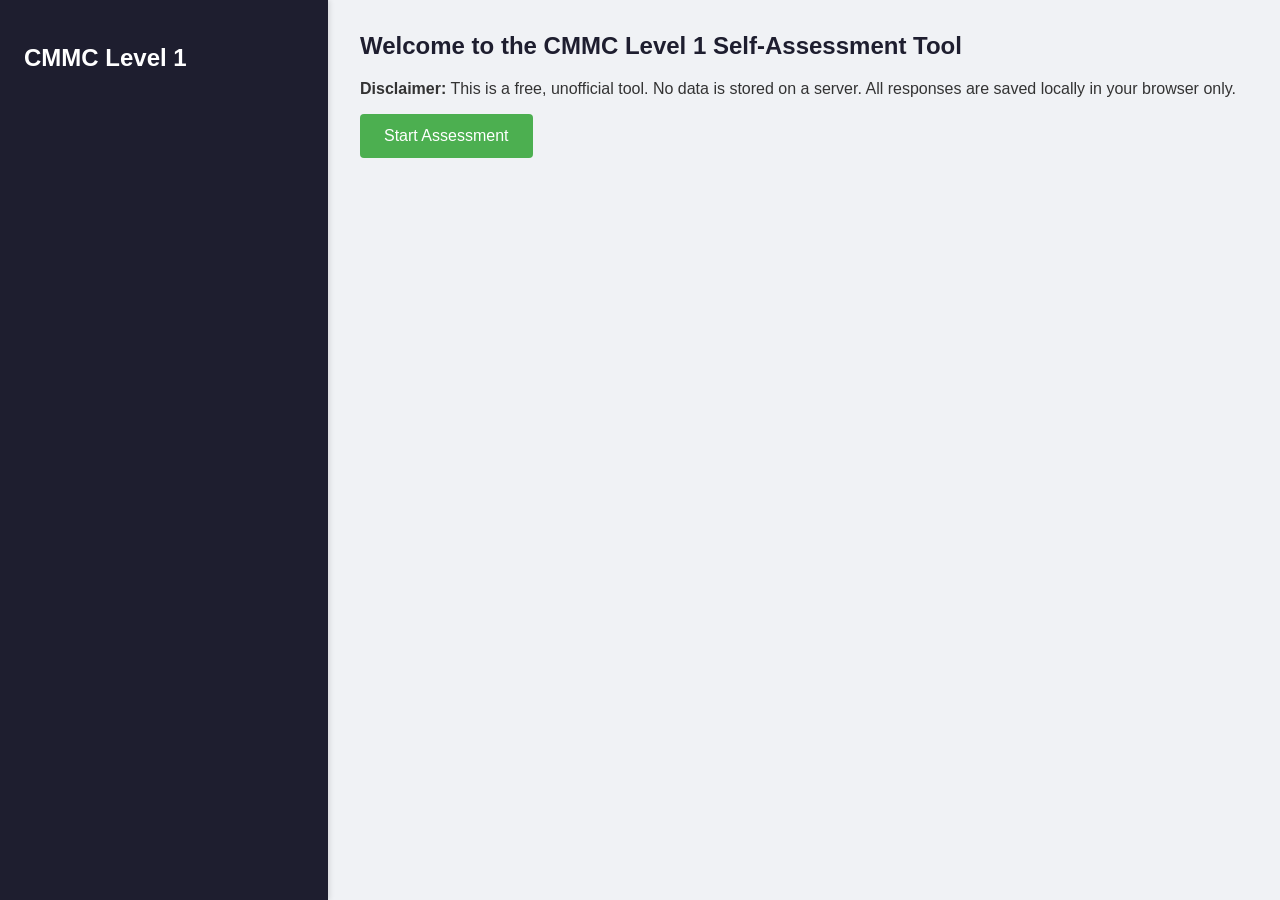
<file: index.html>
<!DOCTYPE html>
<html lang="en">
<head>
  <meta charset="UTF-8" />
  <meta name="viewport" content="width=device-width, initial-scale=1.0" />
  <title>CMMC Level 1 Self-Assessment</title>
  <link rel="stylesheet" href="styles.css" />
  <meta name="theme-color" content="#1e1e2f" />
  <link rel="manifest" href="manifest.json" />
  <link rel="icon" href="favicon.ico" type="image/x-icon" />
</head>
<body>
  <div id="app">
    <aside id="sidebar">
      <h1>CMMC Level 1</h1>
      <nav id="nav"></nav>
      <div id="progress"></div>
    </aside>
    <main id="main">
      <!-- Start screen -->
      <section id="start">
        <h2>Welcome to the CMMC Level 1 Self-Assessment Tool</h2>
        <p><strong>Disclaimer:</strong> This is a free, unofficial tool. No data is stored on a server. All responses are saved locally in your browser only.</p>
        <button id="startBtn">Start Assessment</button>
        <button id="installBtn" hidden>Install App</button>
      </section>
      <!-- Question screen -->
      <section id="question" hidden>
        <div id="question-content"></div>
        <form id="responseForm">
          <fieldset>
            <legend>Status</legend>
            <label for="status-met"><input id="status-met" type="radio" name="status" value="MET" required /> MET</label>
            <label for="status-notmet"><input id="status-notmet" type="radio" name="status" value="NOT MET" /> NOT MET</label>
            <label for="status-na"><input id="status-na" type="radio" name="status" value="N/A" /> N/A</label>
          </fieldset>
          <textarea id="evidence" placeholder="Enter evidence or comments..."></textarea>
          <div class="nav-buttons">
            <button type="button" id="prevBtn">Previous</button>
            <button type="submit" id="nextBtn">Next</button>
          </div>
        </form>
      </section>
      <!-- Summary screen -->
      <section id="summary" hidden>
        <h2>Assessment Summary</h2>
        <div id="summary-stats"></div>
        <!-- Signature capture -->
        <div id="signature-section" hidden>
          <h3>Signature</h3>
          <div class="signature-inputs">
            <label for="signatureName">Name:</label>
            <input id="signatureName" type="text" placeholder="Enter your name" />
          </div>
          <div class="signature-affirm">
            <label><input type="checkbox" id="affirmCheckbox" /> I affirm that the above information is complete and accurate.</label>
          </div>
        </div>
        <button id="downloadBtn">Download PDF</button>
        <button id="restartBtn">Restart</button>
      </section>
    </main>
  </div>
  <script src="data.js"></script>
  <script src="script.js"></script>
  <script src="html2pdf.bundle.min.js"></script>
  <script>
    // Register the service worker
    if ("serviceWorker" in navigator) {
      window.addEventListener("load", () => {
        navigator.serviceWorker.register("/sw.js").then(
          (reg) => console.log("Service worker registered.", reg),
          (err) => console.error("Service worker registration failed.", err)
        );
      });
    }
  </script>
</body>
</html>
</file>
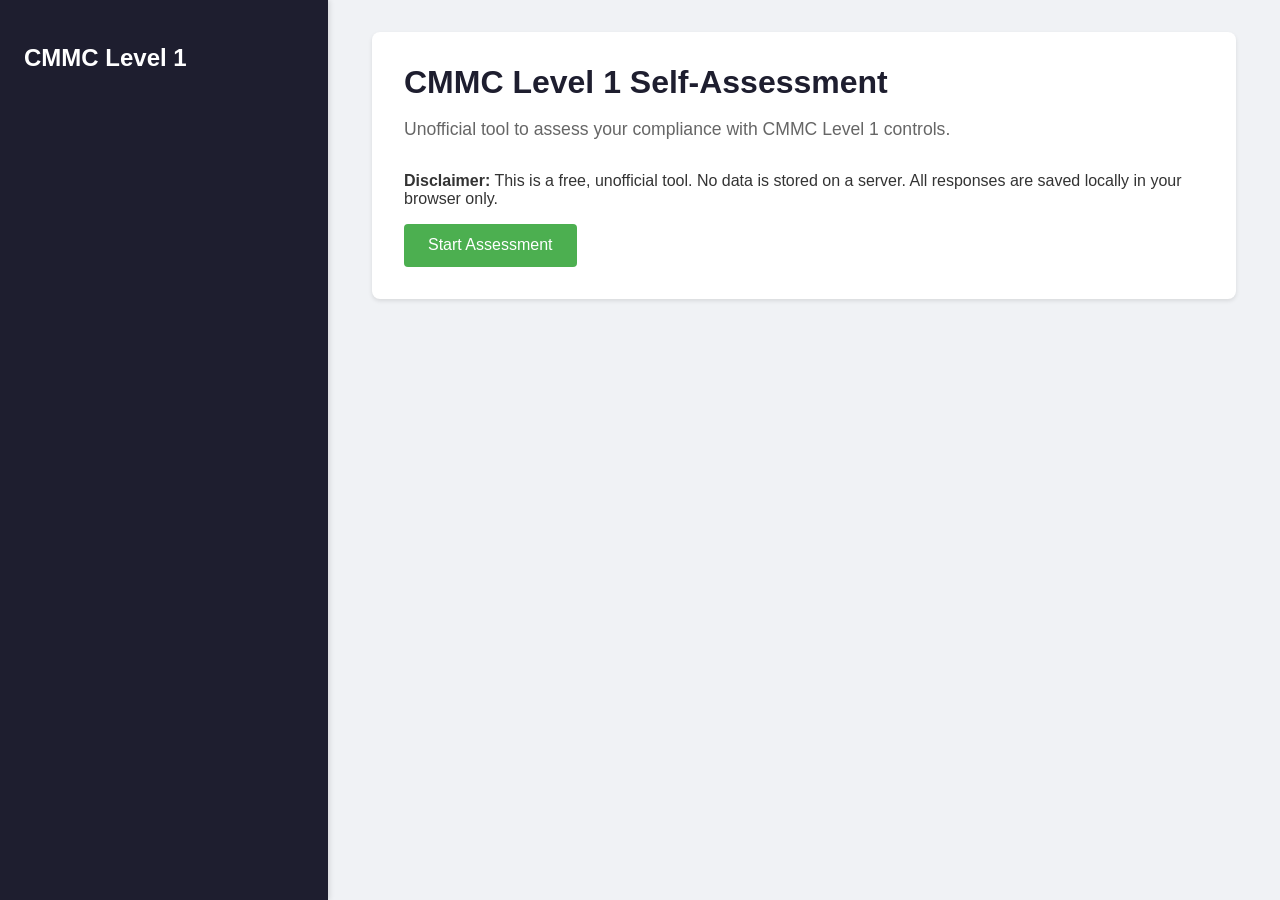
<file: assessment.html>
<!DOCTYPE html>
<html lang="en">
<head>
  <meta charset="UTF-8" />
  <meta name="viewport" content="width=device-width, initial-scale=1.0" />
  <title>CMMC Level 1 Self-Assessment</title>
  <link rel="stylesheet" href="styles.css" />
  <link rel="manifest" href="manifest.json" />
  <link rel="icon" href="icons/favicon.svg" type="image/svg+xml" />
  <meta name="theme-color" content="#1e1e2f" />
</head>
<body>
  <div id="app">
    <aside id="sidebar">
      <h1>CMMC Level 1</h1>
      <nav id="nav"></nav>
      <div id="progress"></div>
    </aside>
    <main id="main">
      <div class="container">
        <!-- Start screen -->
        <section id="start">
          <h2 class="title">CMMC Level 1 Self-Assessment</h2>
          <p class="subtitle">Unofficial tool to assess your compliance with CMMC Level 1 controls.</p>
          <p><strong>Disclaimer:</strong> This is a free, unofficial tool. No data is stored on a server. All responses are saved locally in your browser only.</p>
          <button id="startBtn">Start Assessment</button>
        </section>
        <!-- Question screen -->
        <section id="question" hidden>
          <div id="question-content"></div>
          <form id="responseForm">
            <fieldset>
              <legend>Status</legend>
              <div class="radio-group">
                <label for="status-met"><input id="status-met" type="radio" name="status" value="MET" required /> MET</label>
                <label for="status-notmet"><input id="status-notmet" type="radio" name="status" value="NOT MET" /> NOT MET</label>
                <label for="status-na"><input id="status-na" type="radio" name="status" value="N/A" /> N/A</label>
              </div>
            </fieldset>
            <textarea id="evidence" placeholder="Enter evidence or comments..."></textarea>
            <div class="nav-buttons">
              <button type="button" id="prevBtn">Previous</button>
              <button type="submit" id="nextBtn">Next</button>
            </div>
          </form>
        </section>
        <!-- Summary screen -->
        <section id="summary" hidden>
          <h2>Assessment Summary</h2>
          <div id="summary-stats"></div>
          <!-- Signature capture -->
          <div id="signature-section" hidden>
            <h3>Signature</h3>
            <div class="signature-inputs">
              <label for="signatureName">Name:</label>
              <input id="signatureName" type="text" placeholder="Enter your name" />
            </div>
            <div class="signature-affirm">
              <label><input type="checkbox" id="affirmCheckbox" /> I affirm that the above information is complete and accurate.</label>
            </div>
          </div>
          <div class="summary-buttons">
            <button id="downloadBtn">Download PDF</button>
            <button id="restartBtn" class="restart">Restart</button>
          </div>
        </section>
      </div>
    </main>
  </div>
  <script src="data.js"></script>
  <script src="script.js"></script>
  <script src="html2pdf.bundle.min.js"></script>
  <script>
    if ('serviceWorker' in navigator) {
      window.addEventListener('load', () => {
        navigator.serviceWorker.register('/sw.js').then(registration => {
          console.log('ServiceWorker registration successful with scope: ', registration.scope);
        }, err => {
          console.log('ServiceWorker registration failed: ', err);
        });
      });
    }
  </script>
</body>
</html>
</file>
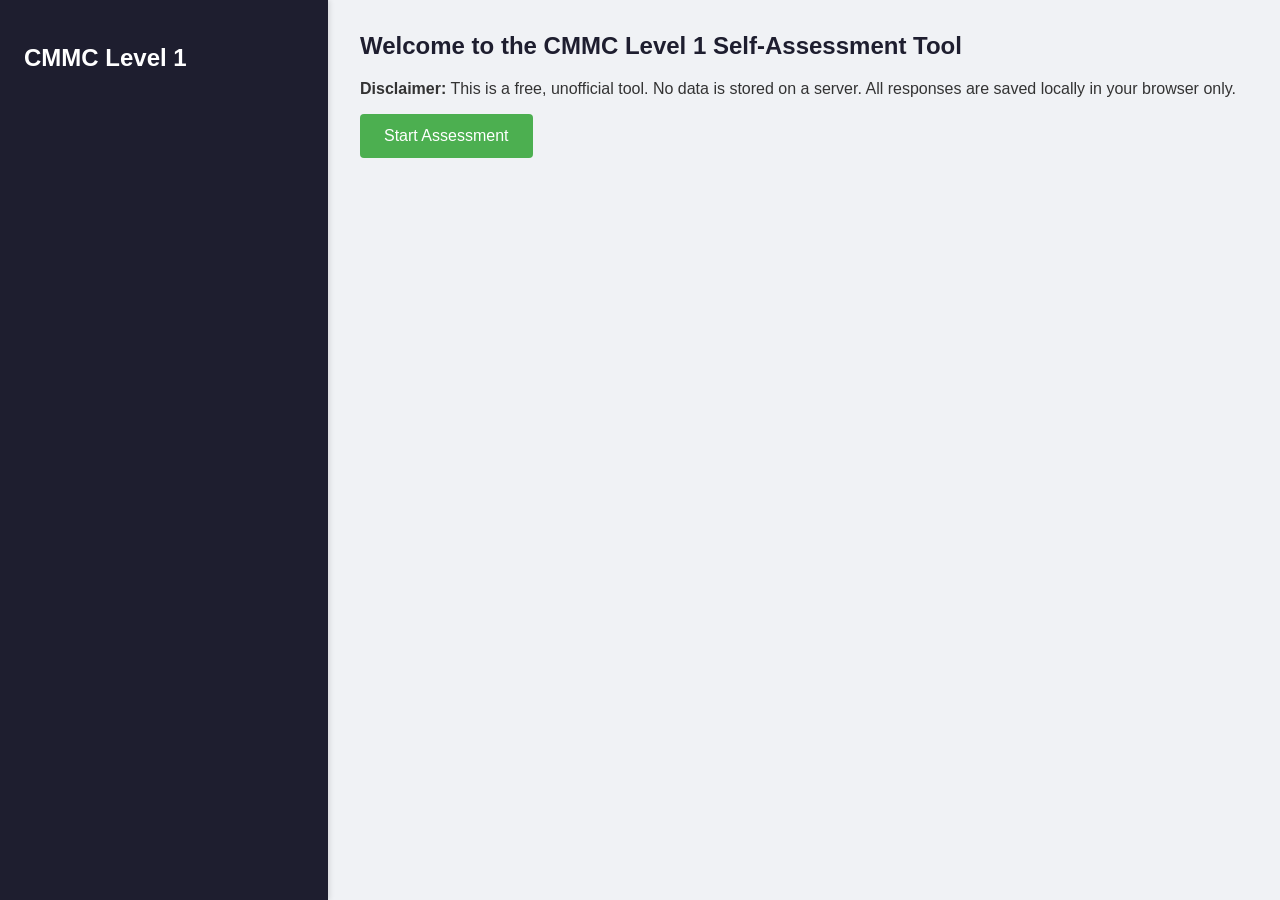
<file: cmmc_level_1_survey.html>
<!DOCTYPE html>
<html lang="en">
<head>
  <meta charset="UTF-8" />
  <meta name="viewport" content="width=device-width, initial-scale=1.0" />
  <title>CMMC Level 1 Self-Assessment</title>
  <link rel="stylesheet" href="styles.css" />
  <meta name="theme-color" content="#1e1e2f" />
  <link rel="manifest" href="manifest.json" />
  <link rel="icon" href="favicon.ico" type="image/x-icon" />
</head>
<body>
  <div id="app">
    <aside id="sidebar">
      <h1>CMMC Level 1</h1>
      <nav id="nav"></nav>
      <div id="progress"></div>
    </aside>
    <main id="main">
      <!-- Start screen -->
      <section id="start">
        <h2>Welcome to the CMMC Level 1 Self-Assessment Tool</h2>
        <p><strong>Disclaimer:</strong> This is a free, unofficial tool. No data is stored on a server. All responses are saved locally in your browser only.</p>
        <button id="startBtn">Start Assessment</button>
      </section>
      <!-- Question screen -->
      <section id="question" hidden>
        <div id="question-content"></div>
        <form id="responseForm">
          <fieldset>
            <legend>Status</legend>
            <label for="status-met"><input id="status-met" type="radio" name="status" value="MET" required /> MET</label>
            <label for="status-notmet"><input id="status-notmet" type="radio" name="status" value="NOT MET" /> NOT MET</label>
            <label for="status-na"><input id="status-na" type="radio" name="status" value="N/A" /> N/A</label>
          </fieldset>
          <textarea id="evidence" placeholder="Enter evidence or comments..."></textarea>
          <div class="nav-buttons">
            <button type="button" id="prevBtn">Previous</button>
            <button type="submit" id="nextBtn">Next</button>
          </div>
        </form>
      </section>
      <!-- Summary screen -->
      <section id="summary" hidden>
        <h2>Assessment Summary</h2>
        <div id="summary-stats"></div>
        <!-- Signature capture -->
        <div id="signature-section" hidden>
          <h3>Signature</h3>
          <div class="signature-inputs">
            <label for="signatureName">Name:</label>
            <input id="signatureName" type="text" placeholder="Enter your name" />
          </div>
          <div class="signature-affirm">
            <label><input type="checkbox" id="affirmCheckbox" /> I affirm that the above information is complete and accurate.</label>
          </div>
        </div>
        <button id="downloadBtn">Download PDF</button>
        <button id="restartBtn">Restart</button>
      </section>
    </main>
  </div>
  <script src="data.js"></script>
  <script src="script.js"></script>
  <script src="html2pdf.bundle.min.js"></script>
  <script>
    // Register the service worker
    if ("serviceWorker" in navigator) {
      window.addEventListener("load", () => {
        navigator.serviceWorker.register("/sw.js").then(
          (reg) => console.log("Service worker registered.", reg),
          (err) => console.error("Service worker registration failed.", err)
        );
      });
    }
  </script>
</body>
</html>
</file>
<file: styles.css>
/* General body and typography */
body {
  margin: 0;
  font-family: -apple-system, BlinkMacSystemFont, "Segoe UI", Roboto, "Helvetica Neue", Arial, sans-serif;
  display: flex;
  background-color: #f0f2f5;
  color: #333;
}

/* App layout */
#app {
  display: flex;
  height: 100vh;
  width: 100%;
}

/* Sidebar styling */
aside#sidebar {
  width: 280px;
  background-color: #1e1e2f;
  color: #fff;
  padding: 1.5rem;
  overflow-y: auto;
  box-shadow: 2px 0 5px rgba(0,0,0,0.1);
}

#sidebar h1 {
  font-size: 1.5rem;
  margin-bottom: 1.5rem;
  color: #fff;
}

/* Sidebar navigation */
#nav .nav-item {
  padding: 0.75rem 1rem;
  cursor: pointer;
  border-left: 4px solid transparent;
  transition: background-color 0.2s ease-in-out, border-left-color 0.2s ease-in-out;
  border-radius: 4px;
  margin-bottom: 0.5rem;
}

#nav .nav-item:hover {
  background-color: #2a2a40;
}

#nav .nav-item.active {
  background-color: #3a3a52;
  border-left-color: #4CAF50;
}

/* Main content area */
main {
  flex: 1;
  padding: 2rem;
  overflow-y: auto;
}

.container {
  max-width: 800px;
  margin: 0 auto;
  background: #fff;
  padding: 2rem;
  border-radius: 8px;
  box-shadow: 0 2px 4px rgba(0,0,0,0.1);
}

/* Headings */
h2, h3 {
  margin-top: 0;
  color: #1e1e2f;
}

.title {
  font-size: 2rem;
  margin-bottom: 0.5rem;
}

.subtitle {
  font-size: 1.1rem;
  color: #666;
  margin-bottom: 2rem;
}

/* Form elements */
textarea {
  width: 100%;
  height: 120px;
  margin: 1.5rem 0;
  padding: 0.75rem;
  border: 1px solid #ccc;
  border-radius: 4px;
  resize: vertical;
}

fieldset {
  border: none;
  padding: 0;
  margin: 0 0 1rem 0;
}

legend {
  font-weight: bold;
  margin-bottom: 0.5rem;
}

.radio-group {
  display: flex;
  gap: 1rem;
}

/* Buttons */
.nav-buttons, .summary-buttons {
  display: flex;
  justify-content: space-between;
  margin-top: 1.5rem;
}

button {
  background-color: #4CAF50;
  color: white;
  border: none;
  padding: 0.8rem 1.5rem;
  cursor: pointer;
  border-radius: 4px;
  font-size: 1rem;
  transition: background-color 0.2s;
}

button:hover {
  background-color: #45a049;
}

button#prevBtn {
  background-color: #f0f2f5;
  color: #333;
  border: 1px solid #ccc;
}

button#prevBtn:hover {
  background-color: #e0e2e5;
}

button.restart {
  background-color: #f44336;
}

button.restart:hover {
  background-color: #e53935;
}

/* Progress bar */
#progress {
  margin-top: 1.5rem;
  font-size: 0.9rem;
  color: #ccc;
}

/* Summary screen */
#summary ul {
  padding-left: 1.5rem;
  list-style: none;
}

#summary li {
  margin-bottom: 0.5rem;
}

/* Signature section */
#signature-section {
  margin-top: 2rem;
  padding-top: 1.5rem;
  border-top: 1px solid #eee;
}

.signature-inputs, .signature-affirm {
  margin-bottom: 1rem;
}

.signature-inputs label {
  margin-right: 0.5rem;
}

.signature-inputs input {
  padding: 0.5rem;
  border: 1px solid #ccc;
  border-radius: 4px;
}

/* Responsive Design */
@media (max-width: 768px) {
  #app {
    flex-direction: column;
  }

  aside#sidebar {
    width: 100%;
    height: auto;
    box-shadow: 0 2px 5px rgba(0,0,0,0.1);
  }

  main {
    padding: 1rem;
  }

  .container {
    padding: 1rem;
  }

  .title {
    font-size: 1.5rem;
  }

  .subtitle {
    font-size: 1rem;
  }

  .nav-buttons, .summary-buttons {
    flex-direction: column;
    gap: 0.5rem;
  }

  button {
    width: 100%;
  }
}
</file>
